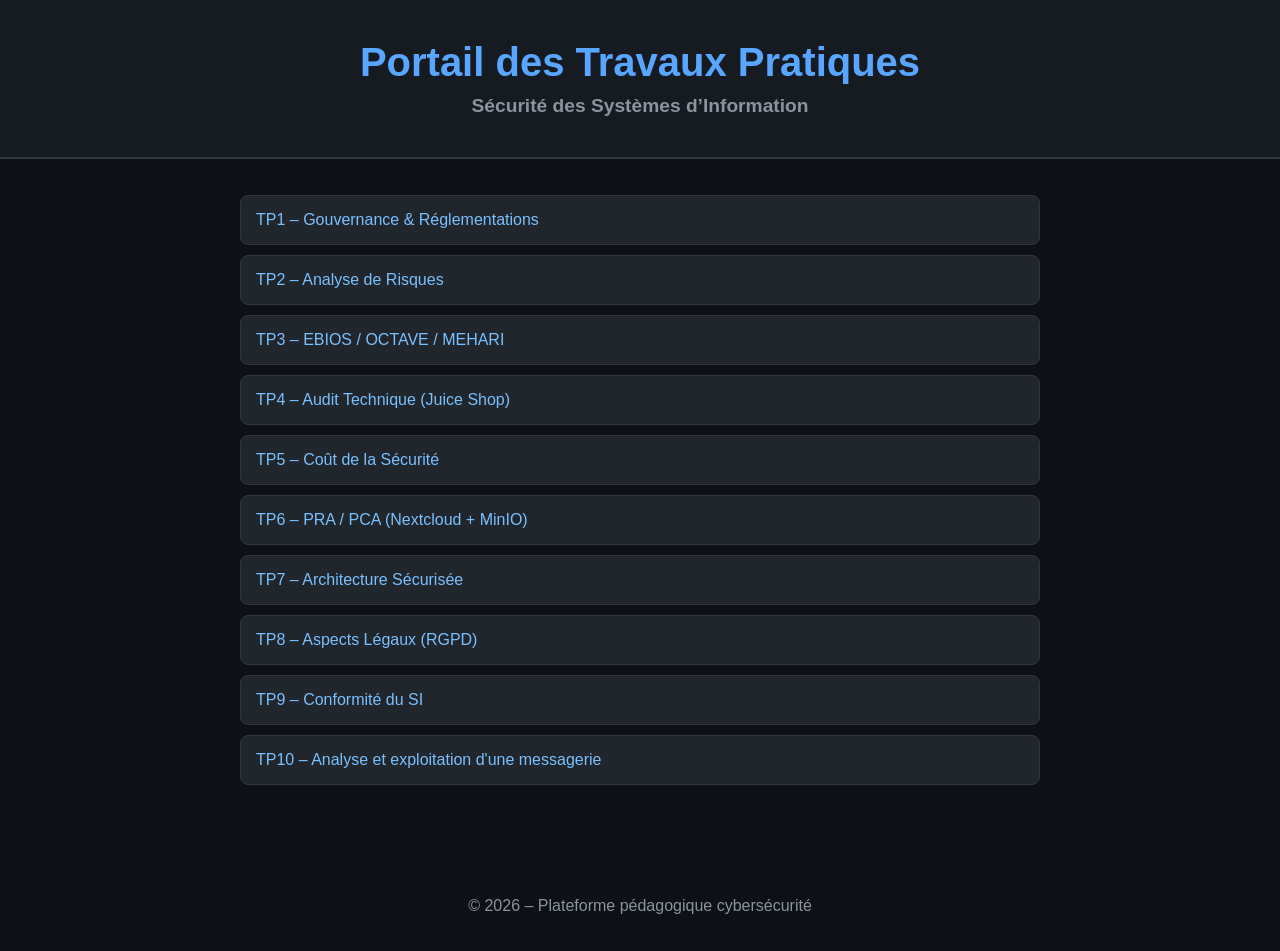
<file: dashboard/index.html>
<!DOCTYPE html>
<html lang="fr">
<head>
  <meta charset="UTF-8">
  <title>Portail des TP – Sécurité des SI</title>
  <link rel="stylesheet" href="style.css">
</head>
<body>

<header>
  <h1>Portail des Travaux Pratiques</h1>
  <h2>Sécurité des Systèmes d’Information</h2>
</header>

<nav>
  <ul>
    <li><a href="tp/tp1.html">TP1 – Gouvernance & Réglementations</a></li>
    <li><a href="tp/tp2.html">TP2 – Analyse de Risques</a></li>
    <li><a href="tp/tp3.html">TP3 – EBIOS / OCTAVE / MEHARI</a></li>
    <li><a href="tp/tp4.html">TP4 – Audit Technique (Juice Shop)</a></li>
    <li><a href="tp/tp5.html">TP5 – Coût de la Sécurité</a></li>
    <li><a href="tp/tp6.html">TP6 – PRA / PCA (Nextcloud + MinIO)</a></li>
    <li><a href="tp/tp7.html">TP7 – Architecture Sécurisée</a></li>
    <li><a href="tp/tp8.html">TP8 – Aspects Légaux (RGPD)</a></li>
    <li><a href="tp/tp9.html">TP9 – Conformité du SI</a></li>
    <li><a href="tp/tp10.html">TP10 – Analyse et exploitation d'une messagerie</a></li>

  </ul>
</nav>

<footer>
  <p>© 2026 – Plateforme pédagogique cybersécurité</p>
</footer>

</body>
</html>
</file>
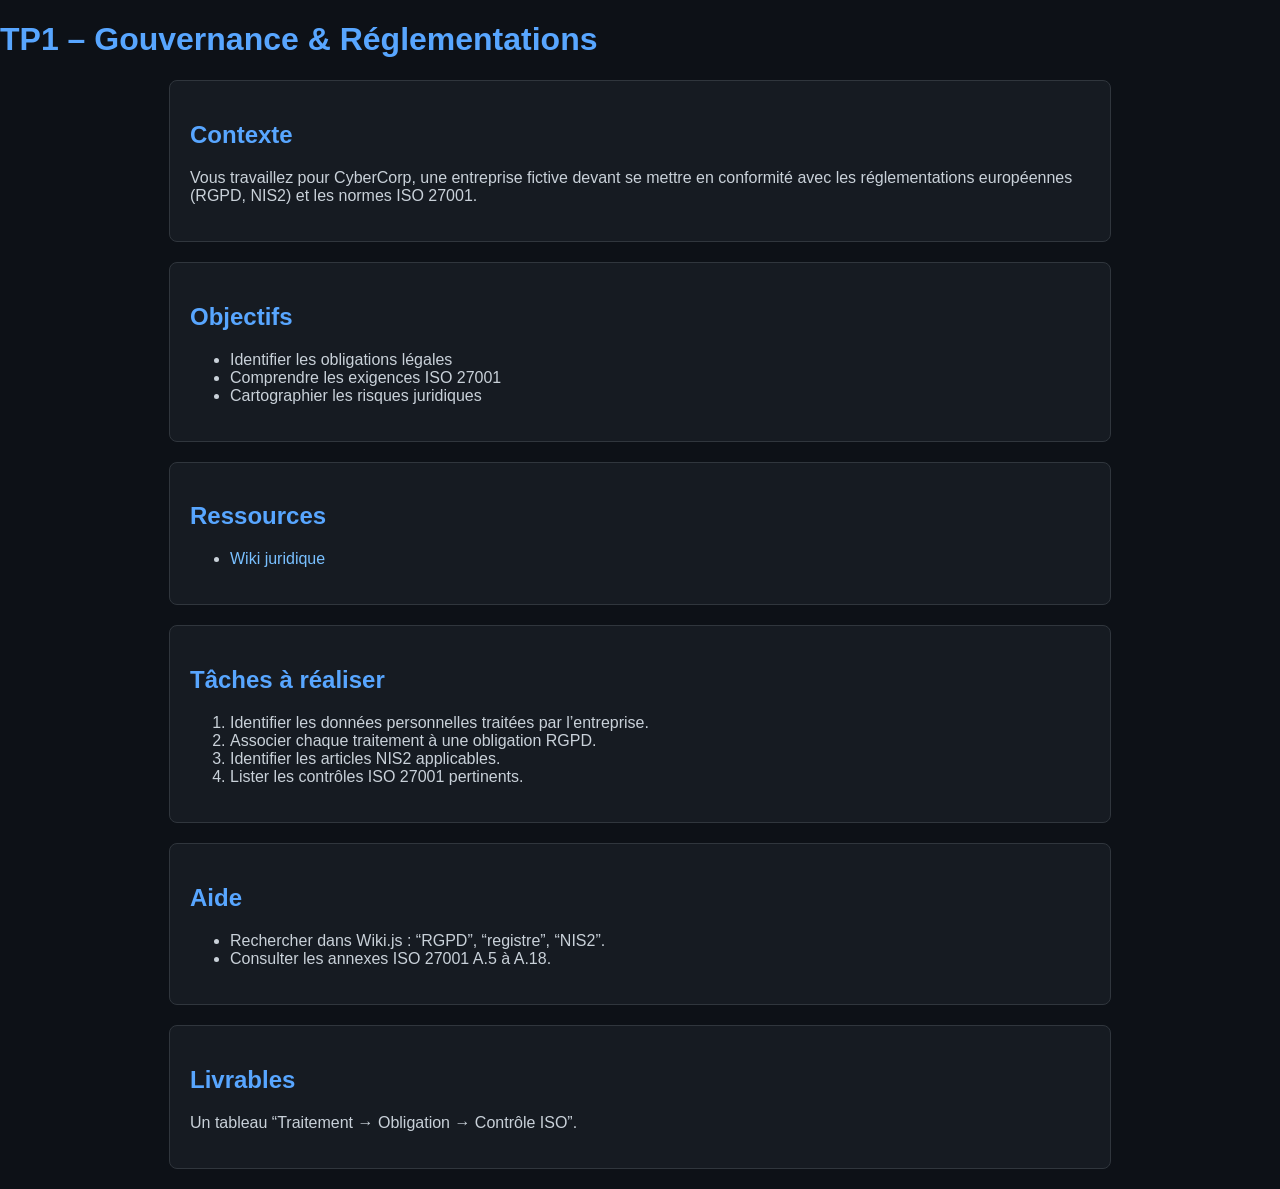
<file: dashboard/tp/tp1.html>
<!DOCTYPE html>
<html lang="fr">
<head>
  <meta charset="UTF-8">
  <title>TP1 – Gouvernance & Réglementations</title>
  <link rel="stylesheet" href="../style.css">
</head>
<body>

<h1>TP1 – Gouvernance & Réglementations</h1>

<section>
  <h2>Contexte</h2>
  <p>Vous travaillez pour CyberCorp, une entreprise fictive devant se mettre en conformité avec les réglementations européennes (RGPD, NIS2) et les normes ISO 27001.</p>
</section>

<section>
  <h2>Objectifs</h2>
  <ul>
    <li>Identifier les obligations légales</li>
    <li>Comprendre les exigences ISO 27001</li>
    <li>Cartographier les risques juridiques</li>
  </ul>
</section>

<section>
  <h2>Ressources</h2>
  <ul>
    <li><a href="http://IP_VM:8083">Wiki juridique</a></li>
  </ul>
</section>

<section>
  <h2>Tâches à réaliser</h2>
  <ol>
    <li>Identifier les données personnelles traitées par l’entreprise.</li>
    <li>Associer chaque traitement à une obligation RGPD.</li>
    <li>Identifier les articles NIS2 applicables.</li>
    <li>Lister les contrôles ISO 27001 pertinents.</li>
  </ol>
</section>

<section>
  <h2>Aide</h2>
  <ul>
    <li>Rechercher dans Wiki.js : “RGPD”, “registre”, “NIS2”.</li>
    <li>Consulter les annexes ISO 27001 A.5 à A.18.</li>
  </ul>
</section>

<section>
  <h2>Livrables</h2>
  <p>Un tableau “Traitement → Obligation → Contrôle ISO”.</p>
</section>

</body>
</html>
</file>
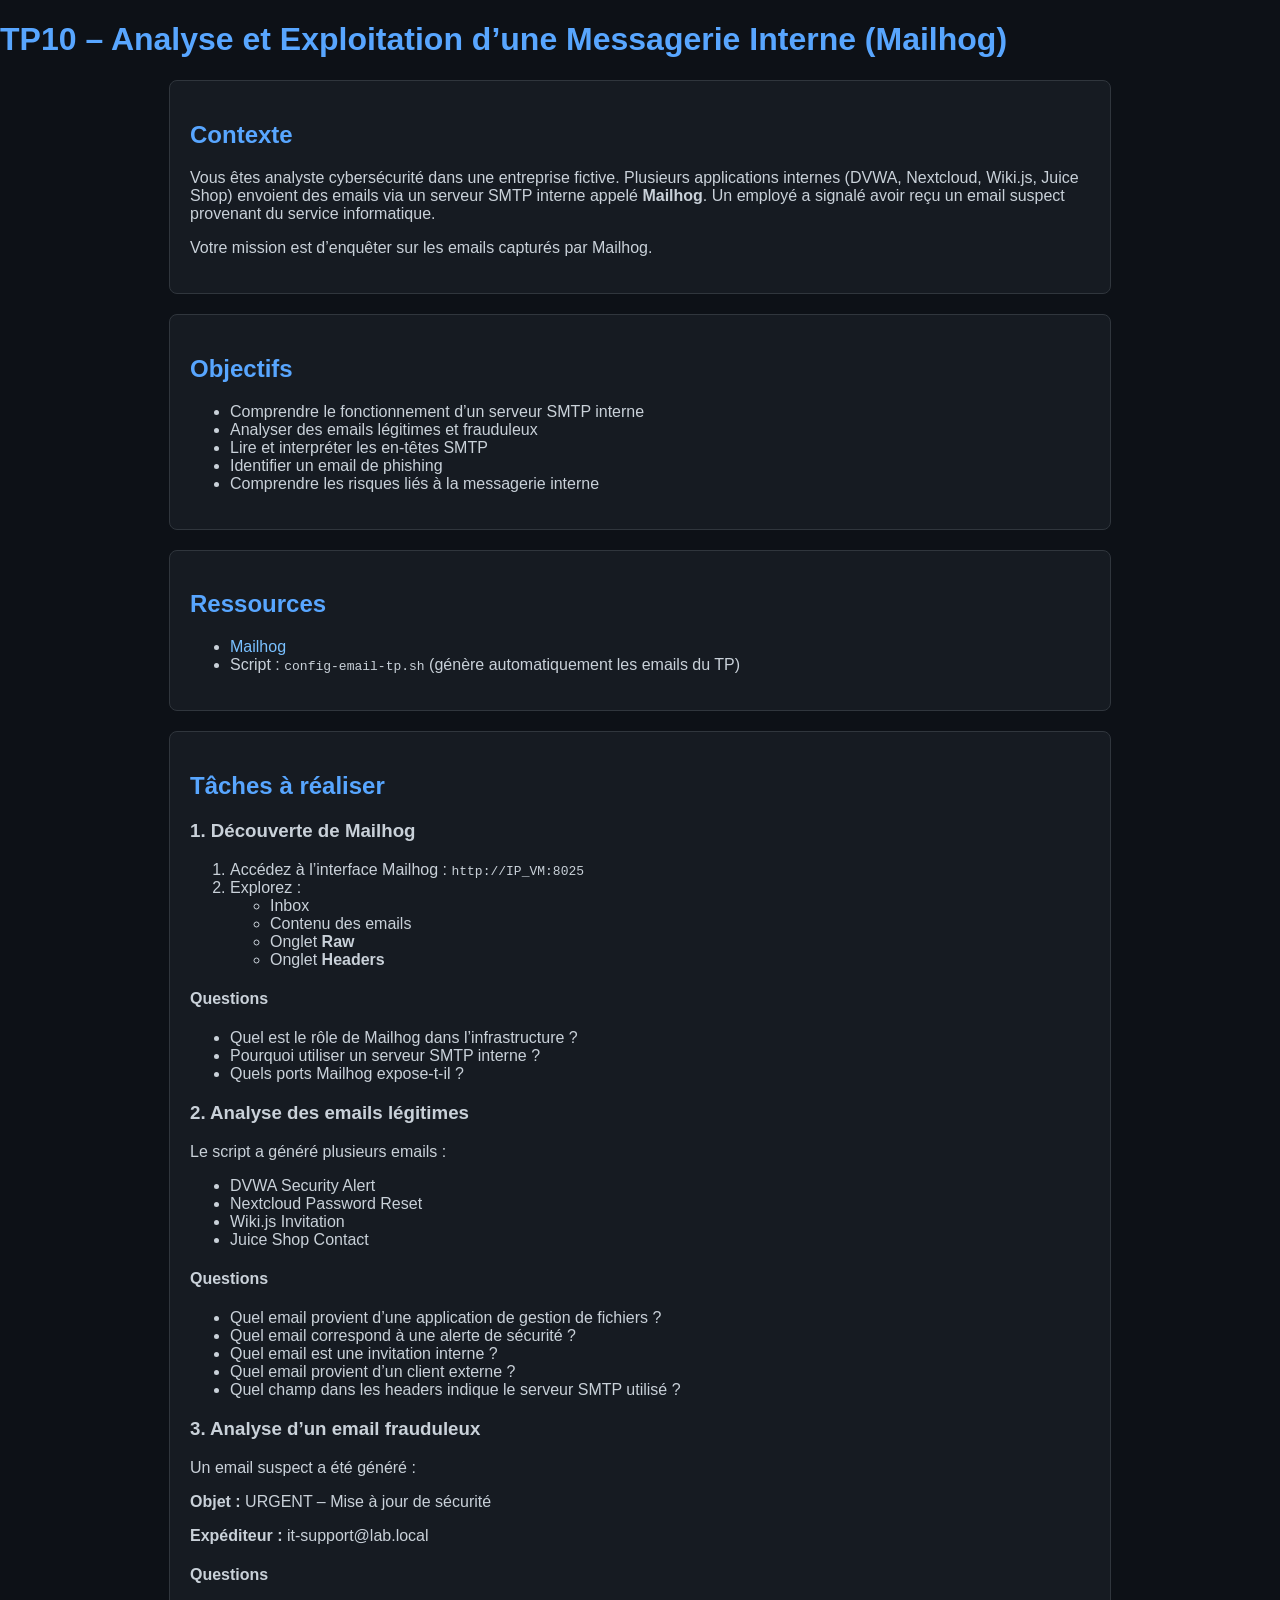
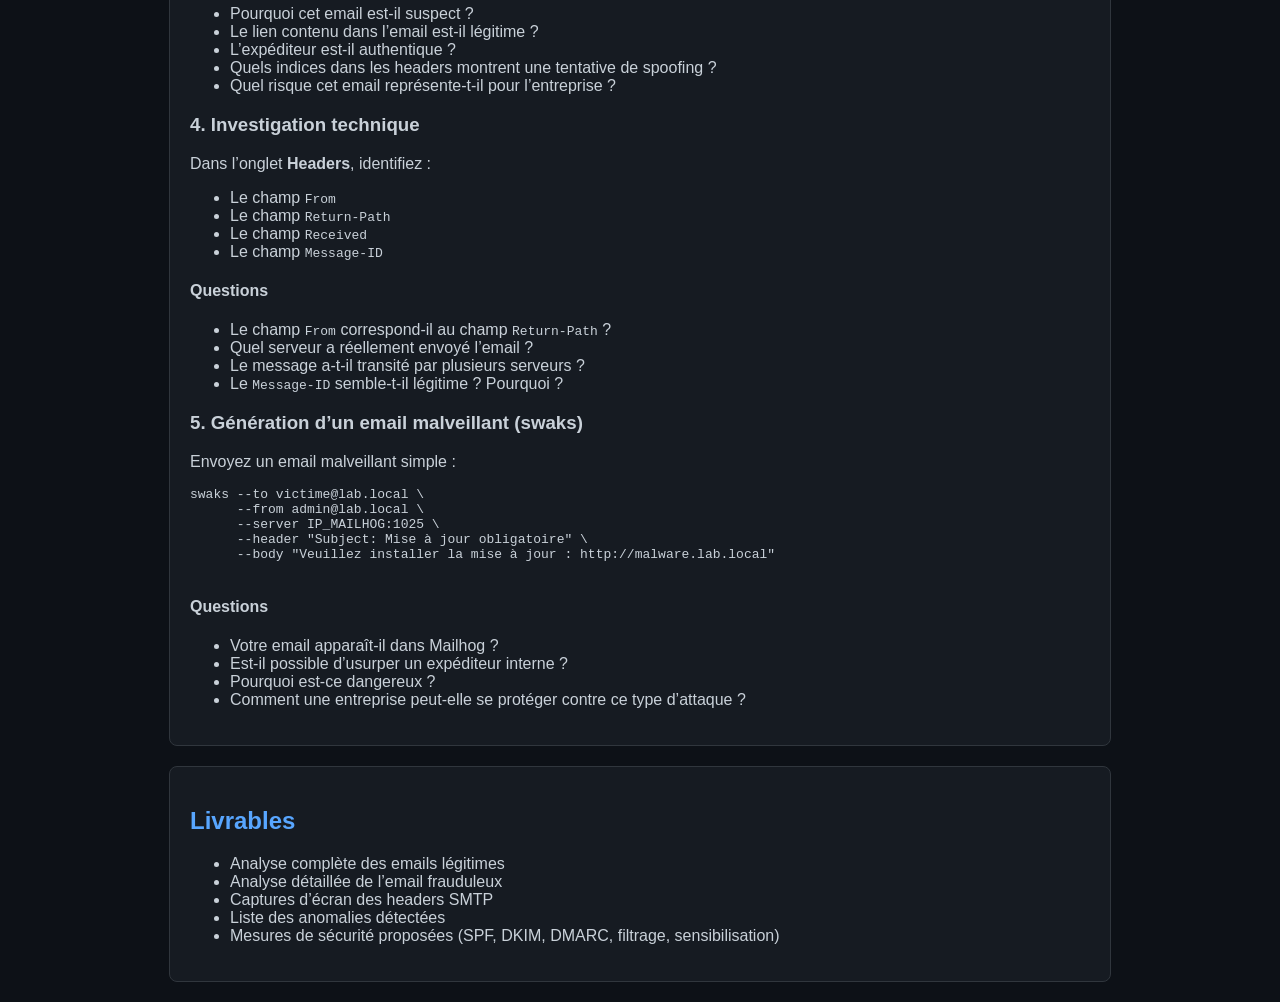
<file: dashboard/tp/tp10.html>
<!DOCTYPE html>
<html lang="fr">
<head>
  <meta charset="UTF-8">
  <title>TP10 – Analyse d’emails avec Mailhog</title>
  <link rel="stylesheet" href="../style.css">
</head>
<body>

<h1>TP10 – Analyse et Exploitation d’une Messagerie Interne (Mailhog)</h1>

<section>
  <h2>Contexte</h2>
  <p>
    Vous êtes analyste cybersécurité dans une entreprise fictive. Plusieurs applications internes 
    (DVWA, Nextcloud, Wiki.js, Juice Shop) envoient des emails via un serveur SMTP interne appelé 
    <strong>Mailhog</strong>. Un employé a signalé avoir reçu un email suspect provenant du service informatique.
  </p>
  <p>Votre mission est d’enquêter sur les emails capturés par Mailhog.</p>
</section>

<section>
  <h2>Objectifs</h2>
  <ul>
    <li>Comprendre le fonctionnement d’un serveur SMTP interne</li>
    <li>Analyser des emails légitimes et frauduleux</li>
    <li>Lire et interpréter les en‑têtes SMTP</li>
    <li>Identifier un email de phishing</li>
    <li>Comprendre les risques liés à la messagerie interne</li>
  </ul>
</section>

<section>
  <h2>Ressources</h2>
  <ul>
    <li><a href="http://IP_VM:8025">Mailhog</a></li>
    <li>Script : <code>config-email-tp.sh</code> (génère automatiquement les emails du TP)</li>
  </ul>
</section>

<section>
  <h2>Tâches à réaliser</h2>

  <h3>1. Découverte de Mailhog</h3>
  <ol>
    <li>Accédez à l’interface Mailhog : <code>http://IP_VM:8025</code></li>
    <li>Explorez :
      <ul>
        <li>Inbox</li>
        <li>Contenu des emails</li>
        <li>Onglet <strong>Raw</strong></li>
        <li>Onglet <strong>Headers</strong></li>
      </ul>
    </li>
  </ol>

  <h4>Questions</h4>
  <ul>
    <li>Quel est le rôle de Mailhog dans l’infrastructure ?</li>
    <li>Pourquoi utiliser un serveur SMTP interne ?</li>
    <li>Quels ports Mailhog expose‑t‑il ?</li>
  </ul>

  <h3>2. Analyse des emails légitimes</h3>
  <p>Le script a généré plusieurs emails :</p>
  <ul>
    <li>DVWA Security Alert</li>
    <li>Nextcloud Password Reset</li>
    <li>Wiki.js Invitation</li>
    <li>Juice Shop Contact</li>
  </ul>

  <h4>Questions</h4>
  <ul>
    <li>Quel email provient d’une application de gestion de fichiers ?</li>
    <li>Quel email correspond à une alerte de sécurité ?</li>
    <li>Quel email est une invitation interne ?</li>
    <li>Quel email provient d’un client externe ?</li>
    <li>Quel champ dans les headers indique le serveur SMTP utilisé ?</li>
  </ul>

  <h3>3. Analyse d’un email frauduleux</h3>
  <p>Un email suspect a été généré :</p>
  <p><strong>Objet :</strong> URGENT – Mise à jour de sécurité</p>
  <p><strong>Expéditeur :</strong> it-support@lab.local</p>

  <h4>Questions</h4>
  <ul>
    <li>Pourquoi cet email est‑il suspect ?</li>
    <li>Le lien contenu dans l’email est‑il légitime ?</li>
    <li>L’expéditeur est‑il authentique ?</li>
    <li>Quels indices dans les headers montrent une tentative de spoofing ?</li>
    <li>Quel risque cet email représente‑t‑il pour l’entreprise ?</li>
  </ul>

  <h3>4. Investigation technique</h3>
  <p>Dans l’onglet <strong>Headers</strong>, identifiez :</p>
  <ul>
    <li>Le champ <code>From</code></li>
    <li>Le champ <code>Return‑Path</code></li>
    <li>Le champ <code>Received</code></li>
    <li>Le champ <code>Message‑ID</code></li>
  </ul>

  <h4>Questions</h4>
  <ul>
    <li>Le champ <code>From</code> correspond‑il au champ <code>Return‑Path</code> ?</li>
    <li>Quel serveur a réellement envoyé l’email ?</li>
    <li>Le message a‑t‑il transité par plusieurs serveurs ?</li>
    <li>Le <code>Message‑ID</code> semble‑t‑il légitime ? Pourquoi ?</li>
  </ul>

  <h3>5. Génération d’un email malveillant (swaks)</h3>
  <p>Envoyez un email malveillant simple :</p>

  <pre><code>swaks --to victime@lab.local \
      --from admin@lab.local \
      --server IP_MAILHOG:1025 \
      --header "Subject: Mise à jour obligatoire" \
      --body "Veuillez installer la mise à jour : http://malware.lab.local"
  </code></pre>

  <h4>Questions</h4>
  <ul>
    <li>Votre email apparaît‑il dans Mailhog ?</li>
    <li>Est‑il possible d’usurper un expéditeur interne ?</li>
    <li>Pourquoi est‑ce dangereux ?</li>
    <li>Comment une entreprise peut‑elle se protéger contre ce type d’attaque ?</li>
  </ul>

</section>

<section>
  <h2>Livrables</h2>
  <ul>
    <li>Analyse complète des emails légitimes</li>
    <li>Analyse détaillée de l’email frauduleux</li>
    <li>Captures d’écran des headers SMTP</li>
    <li>Liste des anomalies détectées</li>
    <li>Mesures de sécurité proposées (SPF, DKIM, DMARC, filtrage, sensibilisation)</li>
  </ul>
</section>

</body>
</html>
</file>
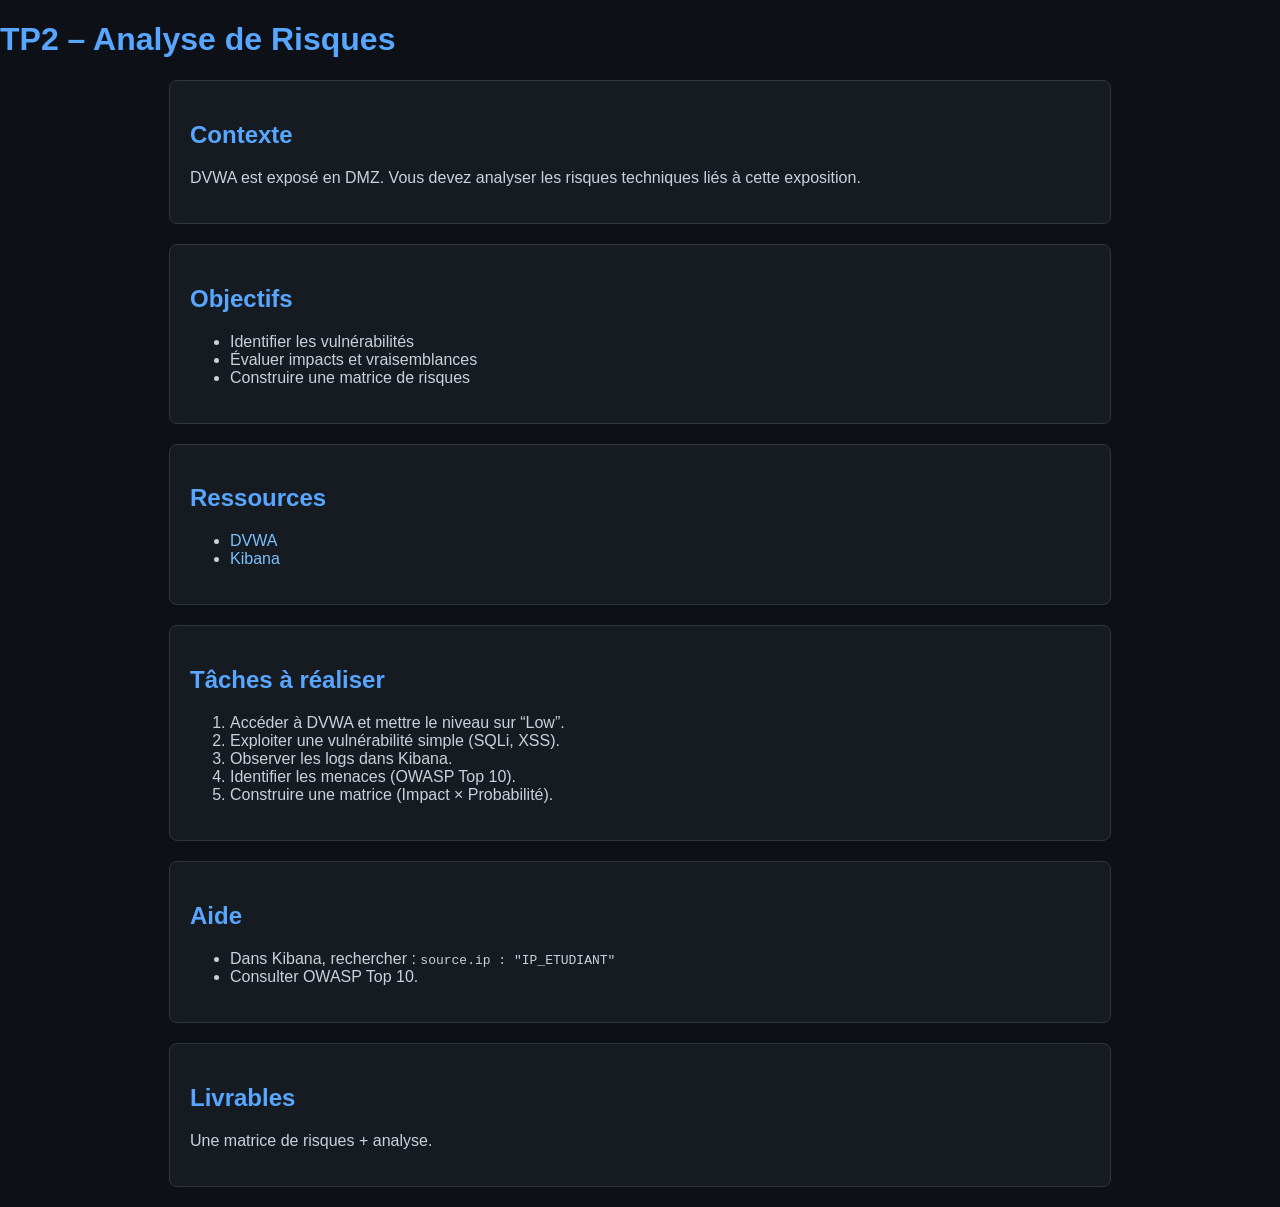
<file: dashboard/tp/tp2.html>
<!DOCTYPE html>
<html lang="fr">
<head>
  <meta charset="UTF-8">
  <title>TP2 – Analyse de Risques</title>
  <link rel="stylesheet" href="../style.css">
</head>
<body>

<h1>TP2 – Analyse de Risques</h1>

<section>
  <h2>Contexte</h2>
  <p>DVWA est exposé en DMZ. Vous devez analyser les risques techniques liés à cette exposition.</p>
</section>

<section>
  <h2>Objectifs</h2>
  <ul>
    <li>Identifier les vulnérabilités</li>
    <li>Évaluer impacts et vraisemblances</li>
    <li>Construire une matrice de risques</li>
  </ul>
</section>

<section>
  <h2>Ressources</h2>
  <ul>
    <li><a href="http://IP_VM:8081">DVWA</a></li>
    <li><a href="http://IP_VM:5601">Kibana</a></li>
  </ul>
</section>

<section>
  <h2>Tâches à réaliser</h2>
  <ol>
    <li>Accéder à DVWA et mettre le niveau sur “Low”.</li>
    <li>Exploiter une vulnérabilité simple (SQLi, XSS).</li>
    <li>Observer les logs dans Kibana.</li>
    <li>Identifier les menaces (OWASP Top 10).</li>
    <li>Construire une matrice (Impact × Probabilité).</li>
  </ol>
</section>

<section>
  <h2>Aide</h2>
  <ul>
    <li>Dans Kibana, rechercher : <code>source.ip : "IP_ETUDIANT"</code></li>
    <li>Consulter OWASP Top 10.</li>
  </ul>
</section>

<section>
  <h2>Livrables</h2>
  <p>Une matrice de risques + analyse.</p>
</section>

</body>
</html>
</file>
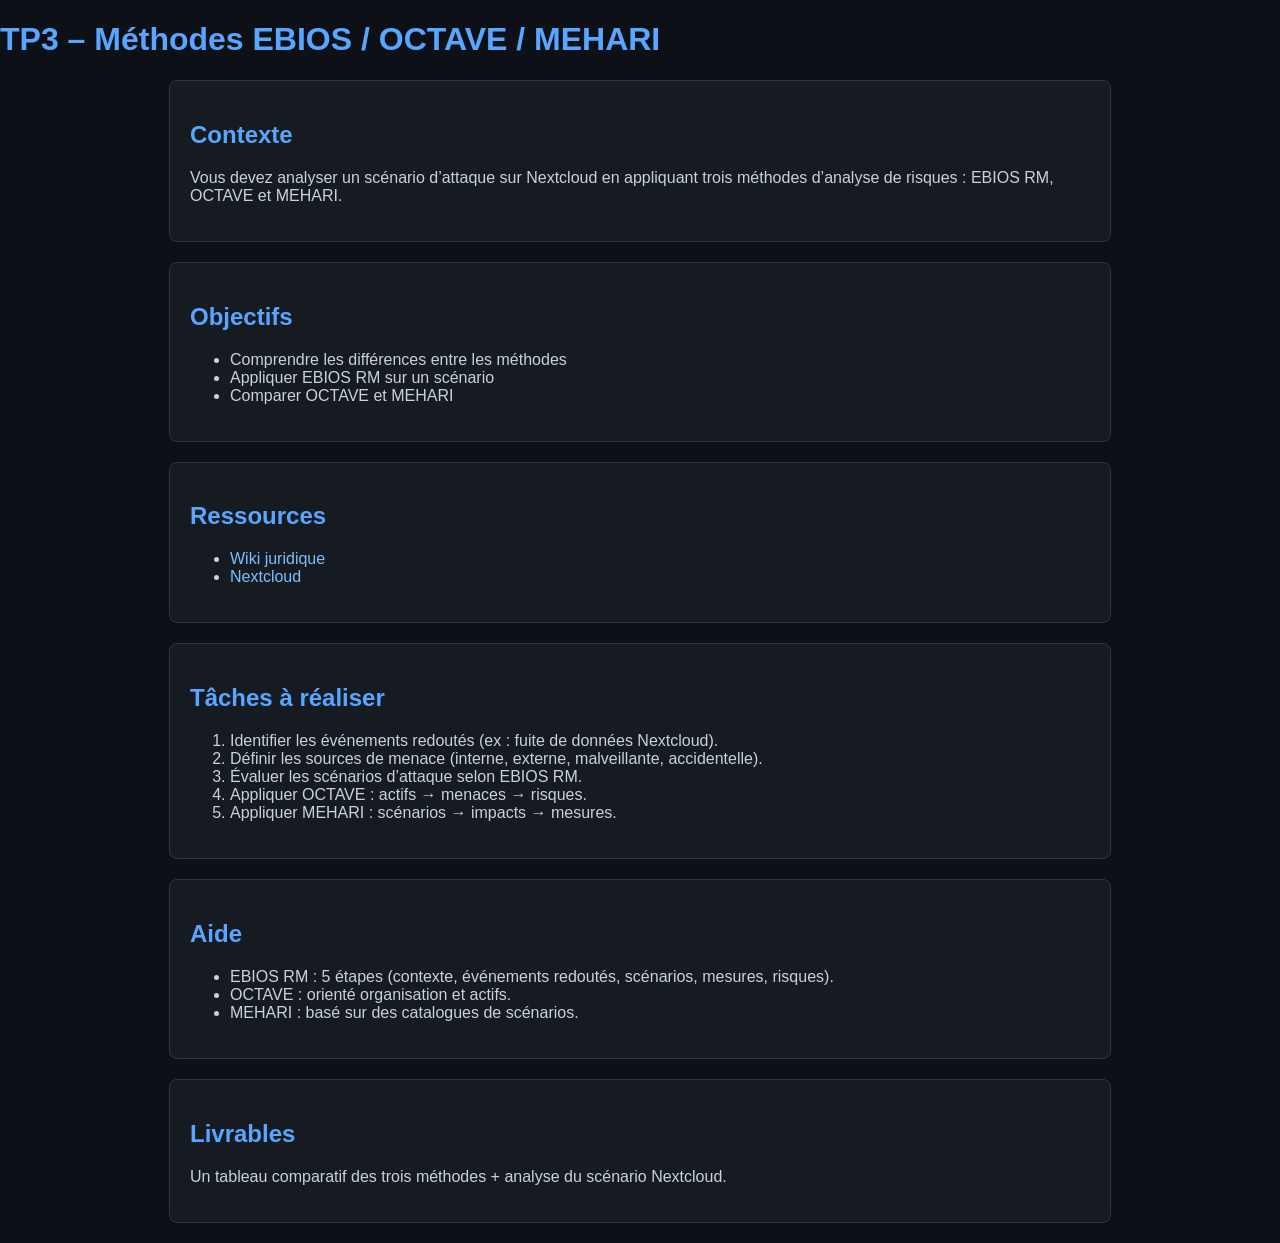
<file: dashboard/tp/tp3.html>
<!DOCTYPE html>
<html lang="fr">
<head>
  <meta charset="UTF-8">
  <title>TP3 – EBIOS / OCTAVE / MEHARI</title>
  <link rel="stylesheet" href="../style.css">
</head>
<body>

<h1>TP3 – Méthodes EBIOS / OCTAVE / MEHARI</h1>

<section>
  <h2>Contexte</h2>
  <p>Vous devez analyser un scénario d’attaque sur Nextcloud en appliquant trois méthodes d’analyse de risques : EBIOS RM, OCTAVE et MEHARI.</p>
</section>

<section>
  <h2>Objectifs</h2>
  <ul>
    <li>Comprendre les différences entre les méthodes</li>
    <li>Appliquer EBIOS RM sur un scénario</li>
    <li>Comparer OCTAVE et MEHARI</li>
  </ul>
</section>

<section>
  <h2>Ressources</h2>
  <ul>
    <li><a href="http://IP_VM:8083">Wiki juridique</a></li>
    <li><a href="http://IP_VM:8082">Nextcloud</a></li>
  </ul>
</section>

<section>
  <h2>Tâches à réaliser</h2>
  <ol>
    <li>Identifier les événements redoutés (ex : fuite de données Nextcloud).</li>
    <li>Définir les sources de menace (interne, externe, malveillante, accidentelle).</li>
    <li>Évaluer les scénarios d’attaque selon EBIOS RM.</li>
    <li>Appliquer OCTAVE : actifs → menaces → risques.</li>
    <li>Appliquer MEHARI : scénarios → impacts → mesures.</li>
  </ol>
</section>

<section>
  <h2>Aide</h2>
  <ul>
    <li>EBIOS RM : 5 étapes (contexte, événements redoutés, scénarios, mesures, risques).</li>
    <li>OCTAVE : orienté organisation et actifs.</li>
    <li>MEHARI : basé sur des catalogues de scénarios.</li>
  </ul>
</section>

<section>
  <h2>Livrables</h2>
  <p>Un tableau comparatif des trois méthodes + analyse du scénario Nextcloud.</p>
</section>

</body>
</html>
</file>
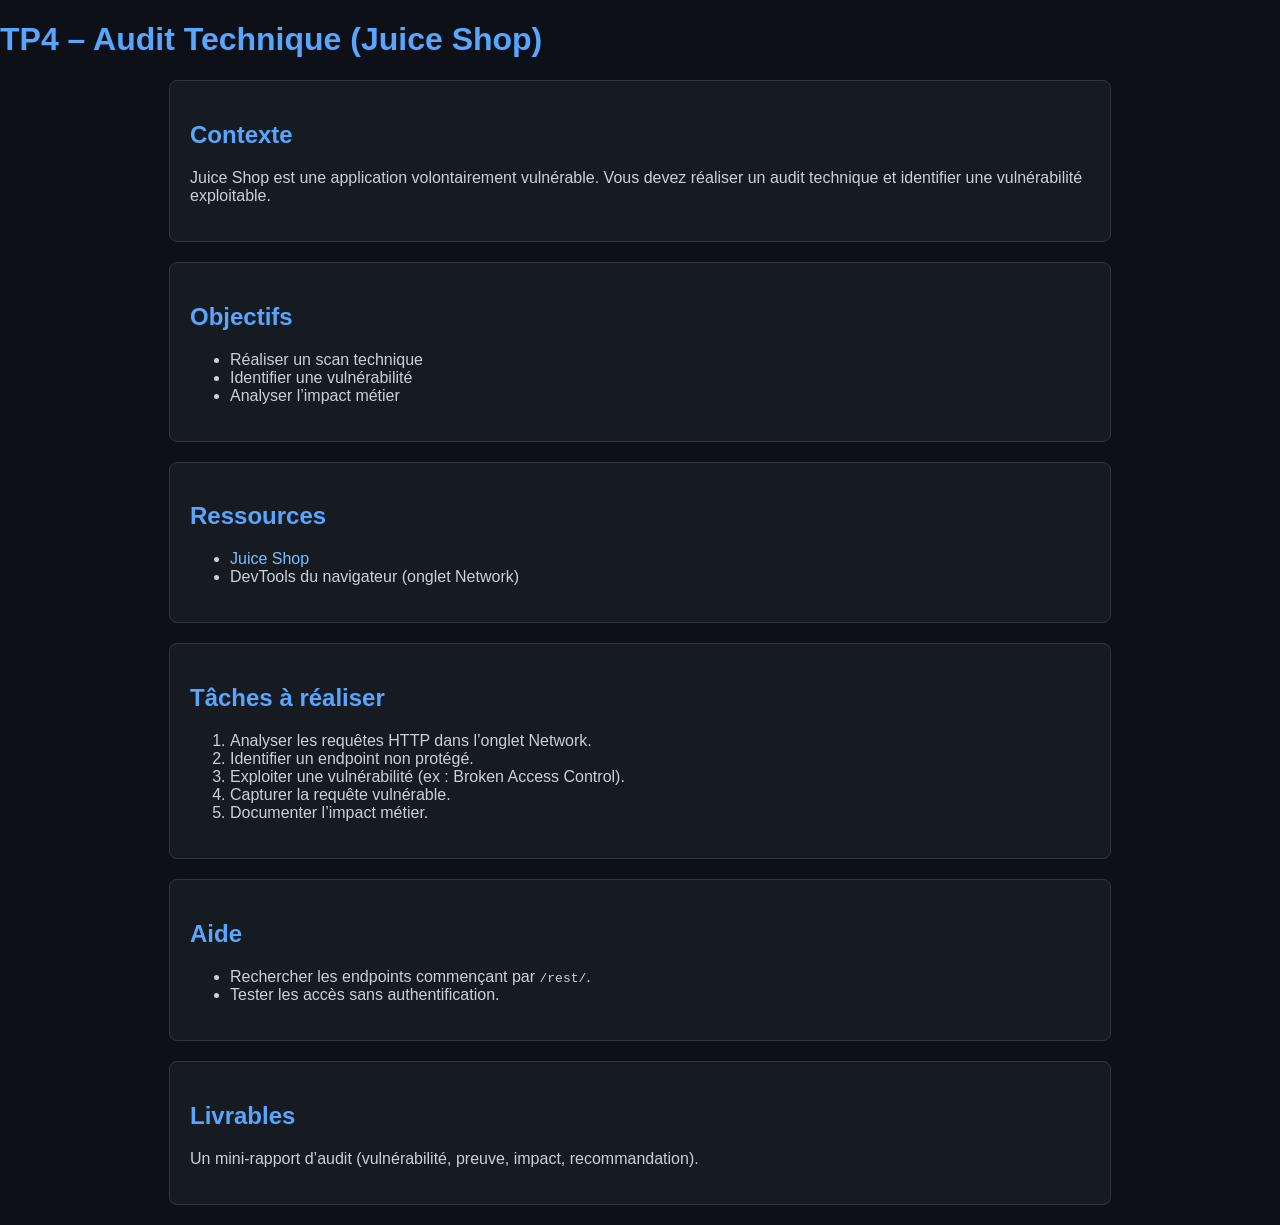
<file: dashboard/tp/tp4.html>
<!DOCTYPE html>
<html lang="fr">
<head>
  <meta charset="UTF-8">
  <title>TP4 – Audit Technique</title>
  <link rel="stylesheet" href="../style.css">
</head>
<body>

<h1>TP4 – Audit Technique (Juice Shop)</h1>

<section>
  <h2>Contexte</h2>
  <p>Juice Shop est une application volontairement vulnérable. Vous devez réaliser un audit technique et identifier une vulnérabilité exploitable.</p>
</section>

<section>
  <h2>Objectifs</h2>
  <ul>
    <li>Réaliser un scan technique</li>
    <li>Identifier une vulnérabilité</li>
    <li>Analyser l’impact métier</li>
  </ul>
</section>

<section>
  <h2>Ressources</h2>
  <ul>
    <li><a href="http://IP_VM:3005">Juice Shop</a></li>
    <li>DevTools du navigateur (onglet Network)</li>
  </ul>
</section>

<section>
  <h2>Tâches à réaliser</h2>
  <ol>
    <li>Analyser les requêtes HTTP dans l’onglet Network.</li>
    <li>Identifier un endpoint non protégé.</li>
    <li>Exploiter une vulnérabilité (ex : Broken Access Control).</li>
    <li>Capturer la requête vulnérable.</li>
    <li>Documenter l’impact métier.</li>
  </ol>
</section>

<section>
  <h2>Aide</h2>
  <ul>
    <li>Rechercher les endpoints commençant par <code>/rest/</code>.</li>
    <li>Tester les accès sans authentification.</li>
  </ul>
</section>

<section>
  <h2>Livrables</h2>
  <p>Un mini-rapport d’audit (vulnérabilité, preuve, impact, recommandation).</p>
</section>

</body>
</html>
</file>
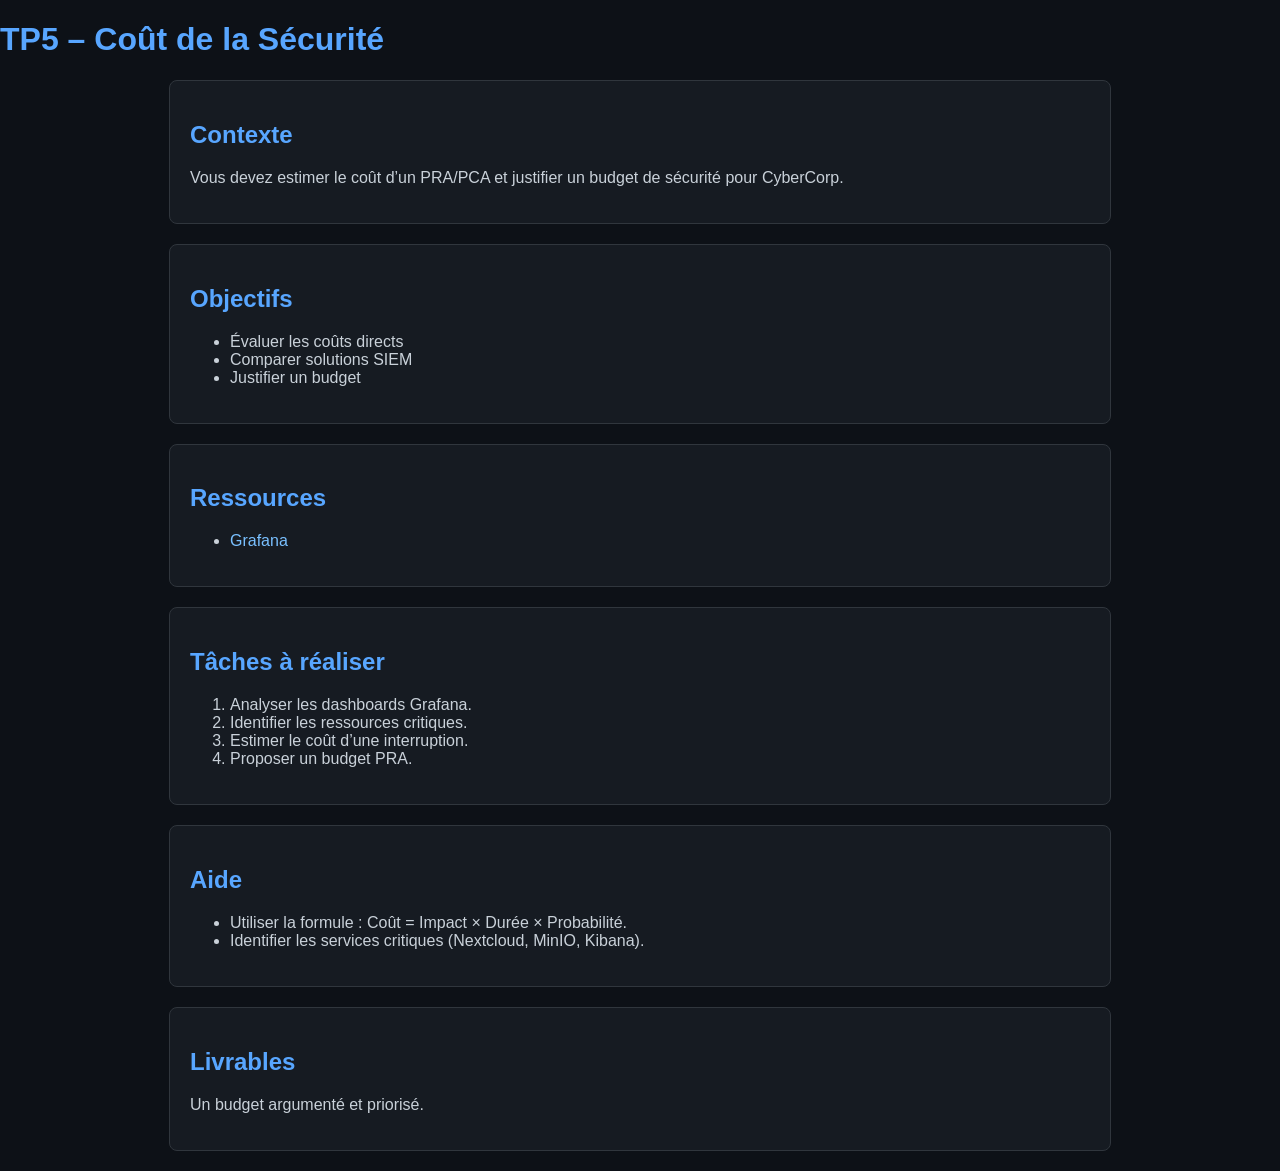
<file: dashboard/tp/tp5.html>
<!DOCTYPE html>
<html lang="fr">
<head>
  <meta charset="UTF-8">
  <title>TP5 – Coût de la Sécurité</title>
  <link rel="stylesheet" href="../style.css">
</head>
<body>

<h1>TP5 – Coût de la Sécurité</h1>

<section>
  <h2>Contexte</h2>
  <p>Vous devez estimer le coût d’un PRA/PCA et justifier un budget de sécurité pour CyberCorp.</p>
</section>

<section>
  <h2>Objectifs</h2>
  <ul>
    <li>Évaluer les coûts directs</li>
    <li>Comparer solutions SIEM</li>
    <li>Justifier un budget</li>
  </ul>
</section>

<section>
  <h2>Ressources</h2>
  <ul>
    <li><a href="http://IP_VM:3001">Grafana</a></li>
  </ul>
</section>

<section>
  <h2>Tâches à réaliser</h2>
  <ol>
    <li>Analyser les dashboards Grafana.</li>
    <li>Identifier les ressources critiques.</li>
    <li>Estimer le coût d’une interruption.</li>
    <li>Proposer un budget PRA.</li>
  </ol>
</section>

<section>
  <h2>Aide</h2>
  <ul>
    <li>Utiliser la formule : Coût = Impact × Durée × Probabilité.</li>
    <li>Identifier les services critiques (Nextcloud, MinIO, Kibana).</li>
  </ul>
</section>

<section>
  <h2>Livrables</h2>
  <p>Un budget argumenté et priorisé.</p>
</section>

</body>
</html>
</file>
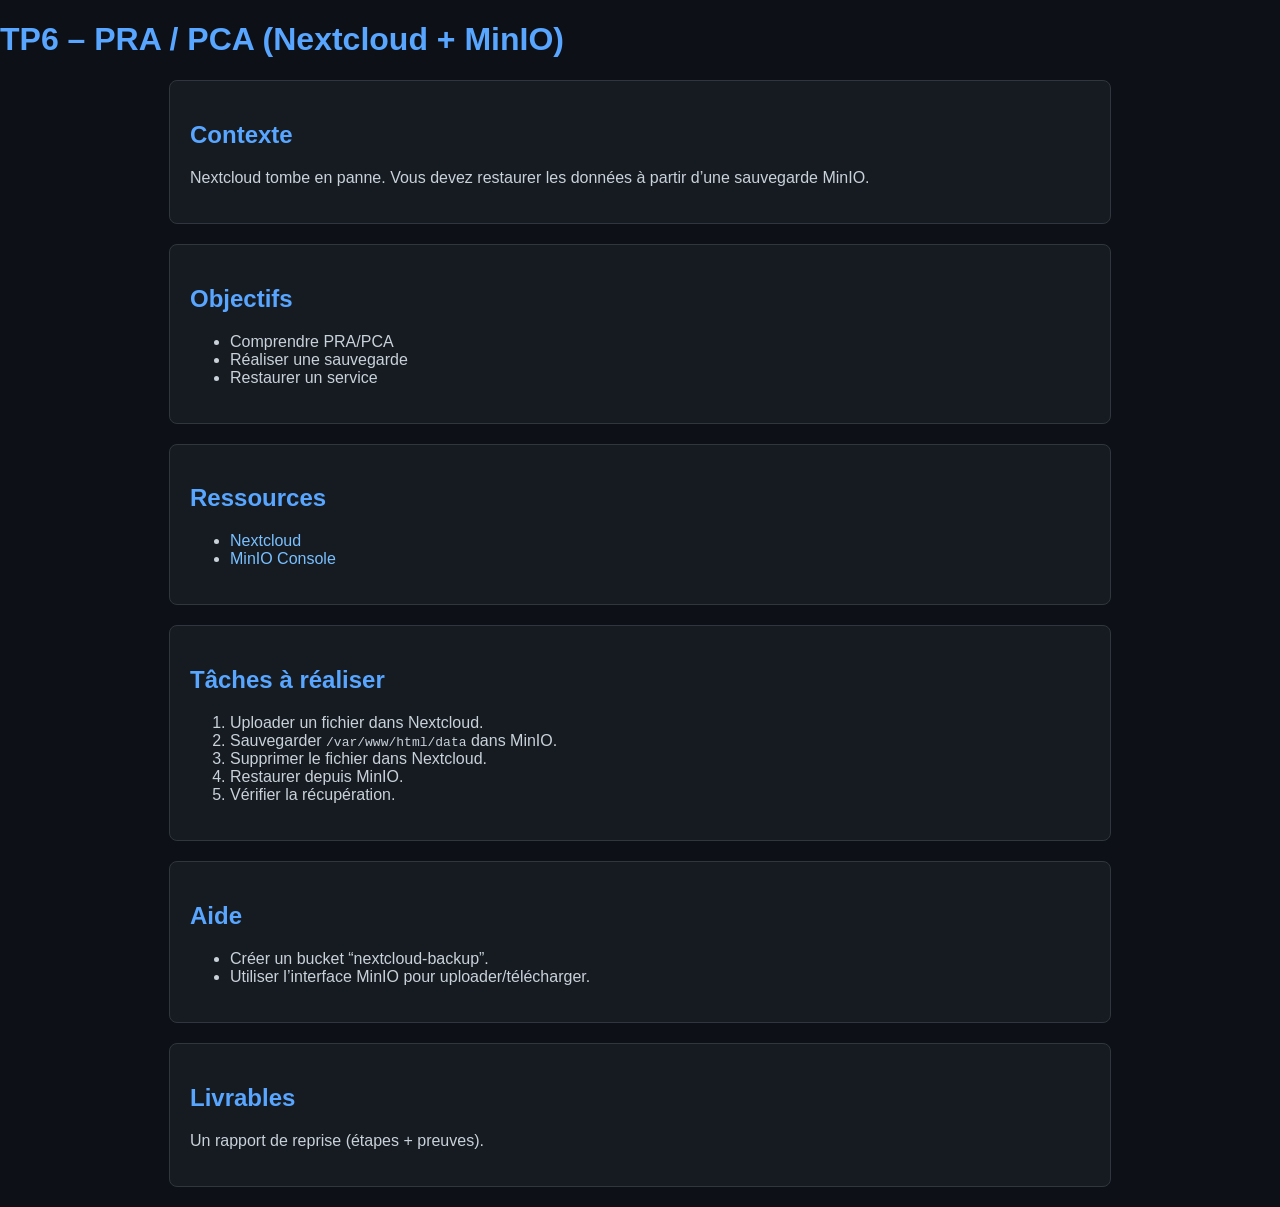
<file: dashboard/tp/tp6.html>
<!DOCTYPE html>
<html lang="fr">
<head>
  <meta charset="UTF-8">
  <title>TP6 – PRA / PCA</title>
  <link rel="stylesheet" href="../style.css">
</head>
<body>

<h1>TP6 – PRA / PCA (Nextcloud + MinIO)</h1>

<section>
  <h2>Contexte</h2>
  <p>Nextcloud tombe en panne. Vous devez restaurer les données à partir d’une sauvegarde MinIO.</p>
</section>

<section>
  <h2>Objectifs</h2>
  <ul>
    <li>Comprendre PRA/PCA</li>
    <li>Réaliser une sauvegarde</li>
    <li>Restaurer un service</li>
  </ul>
</section>

<section>
  <h2>Ressources</h2>
  <ul>
    <li><a href="http://IP_VM:8082">Nextcloud</a></li>
    <li><a href="http://IP_VM:9001">MinIO Console</a></li>
  </ul>
</section>

<section>
  <h2>Tâches à réaliser</h2>
  <ol>
    <li>Uploader un fichier dans Nextcloud.</li>
    <li>Sauvegarder <code>/var/www/html/data</code> dans MinIO.</li>
    <li>Supprimer le fichier dans Nextcloud.</li>
    <li>Restaurer depuis MinIO.</li>
    <li>Vérifier la récupération.</li>
  </ol>
</section>

<section>
  <h2>Aide</h2>
  <ul>
    <li>Créer un bucket “nextcloud-backup”.</li>
    <li>Utiliser l’interface MinIO pour uploader/télécharger.</li>
  </ul>
</section>

<section>
  <h2>Livrables</h2>
  <p>Un rapport de reprise (étapes + preuves).</p>
</section>

</body>
</html>
</file>
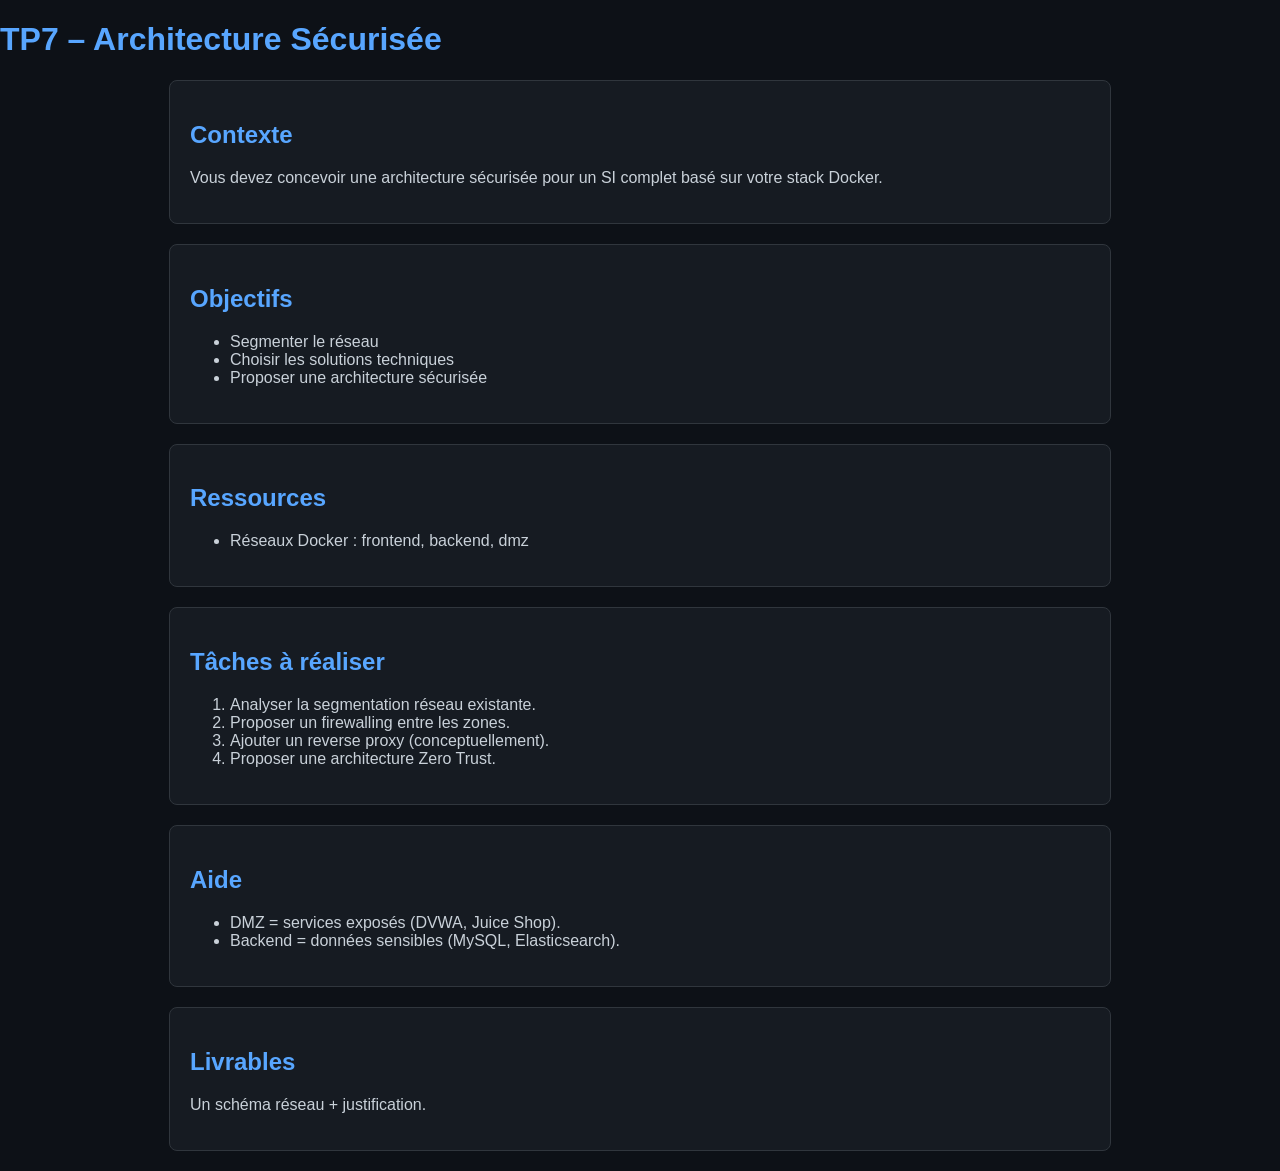
<file: dashboard/tp/tp7.html>
<!DOCTYPE html>
<html lang="fr">
<head>
  <meta charset="UTF-8">
  <title>TP7 – Architecture Sécurisée</title>
  <link rel="stylesheet" href="../style.css">
</head>
<body>

<h1>TP7 – Architecture Sécurisée</h1>

<section>
  <h2>Contexte</h2>
  <p>Vous devez concevoir une architecture sécurisée pour un SI complet basé sur votre stack Docker.</p>
</section>

<section>
  <h2>Objectifs</h2>
  <ul>
    <li>Segmenter le réseau</li>
    <li>Choisir les solutions techniques</li>
    <li>Proposer une architecture sécurisée</li>
  </ul>
</section>

<section>
  <h2>Ressources</h2>
  <ul>
    <li>Réseaux Docker : frontend, backend, dmz</li>
  </ul>
</section>

<section>
  <h2>Tâches à réaliser</h2>
  <ol>
    <li>Analyser la segmentation réseau existante.</li>
    <li>Proposer un firewalling entre les zones.</li>
    <li>Ajouter un reverse proxy (conceptuellement).</li>
    <li>Proposer une architecture Zero Trust.</li>
  </ol>
</section>

<section>
  <h2>Aide</h2>
  <ul>
    <li>DMZ = services exposés (DVWA, Juice Shop).</li>
    <li>Backend = données sensibles (MySQL, Elasticsearch).</li>
  </ul>
</section>

<section>
  <h2>Livrables</h2>
  <p>Un schéma réseau + justification.</p>
</section>

</body>
</html>
</file>
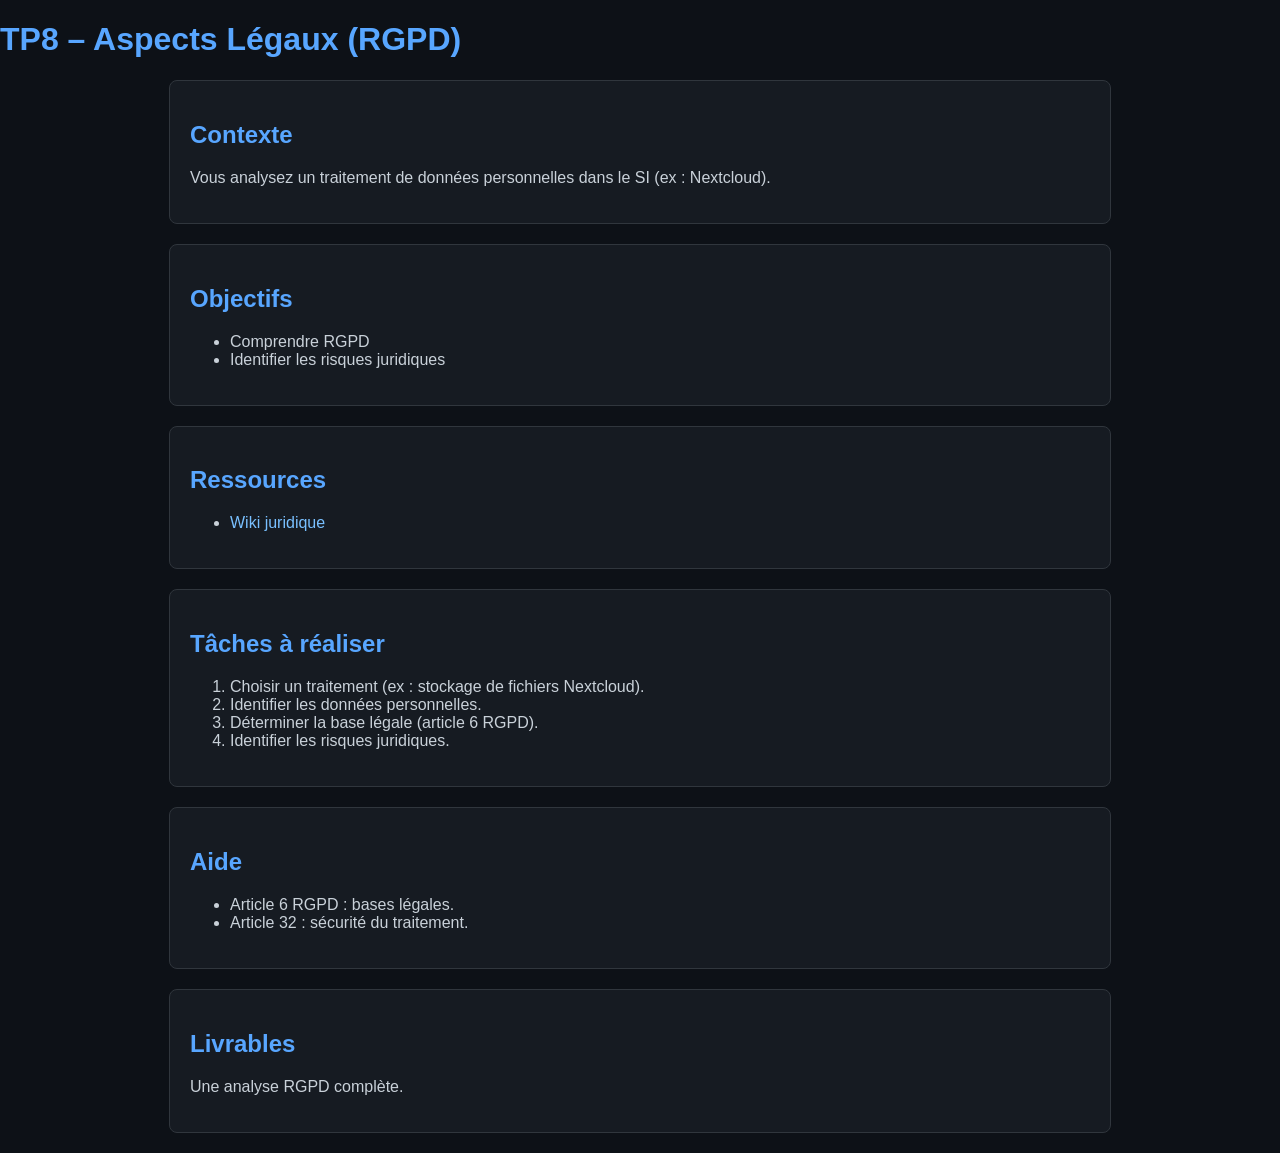
<file: dashboard/tp/tp8.html>
<!DOCTYPE html>
<html lang="fr">
<head>
  <meta charset="UTF-8">
  <title>TP8 – Aspects Légaux</title>
  <link rel="stylesheet" href="../style.css">
</head>
<body>

<h1>TP8 – Aspects Légaux (RGPD)</h1>

<section>
  <h2>Contexte</h2>
  <p>Vous analysez un traitement de données personnelles dans le SI (ex : Nextcloud).</p>
</section>

<section>
  <h2>Objectifs</h2>
  <ul>
    <li>Comprendre RGPD</li>
    <li>Identifier les risques juridiques</li>
  </ul>
</section>

<section>
  <h2>Ressources</h2>
  <ul>
    <li><a href="http://IP_VM:8083">Wiki juridique</a></li>
  </ul>
</section>

<section>
  <h2>Tâches à réaliser</h2>
  <ol>
    <li>Choisir un traitement (ex : stockage de fichiers Nextcloud).</li>
    <li>Identifier les données personnelles.</li>
    <li>Déterminer la base légale (article 6 RGPD).</li>
    <li>Identifier les risques juridiques.</li>
  </ol>
</section>

<section>
  <h2>Aide</h2>
  <ul>
    <li>Article 6 RGPD : bases légales.</li>
    <li>Article 32 : sécurité du traitement.</li>
  </ul>
</section>

<section>
  <h2>Livrables</h2>
  <p>Une analyse RGPD complète.</p>
</section>

</body>
</html>
</file>
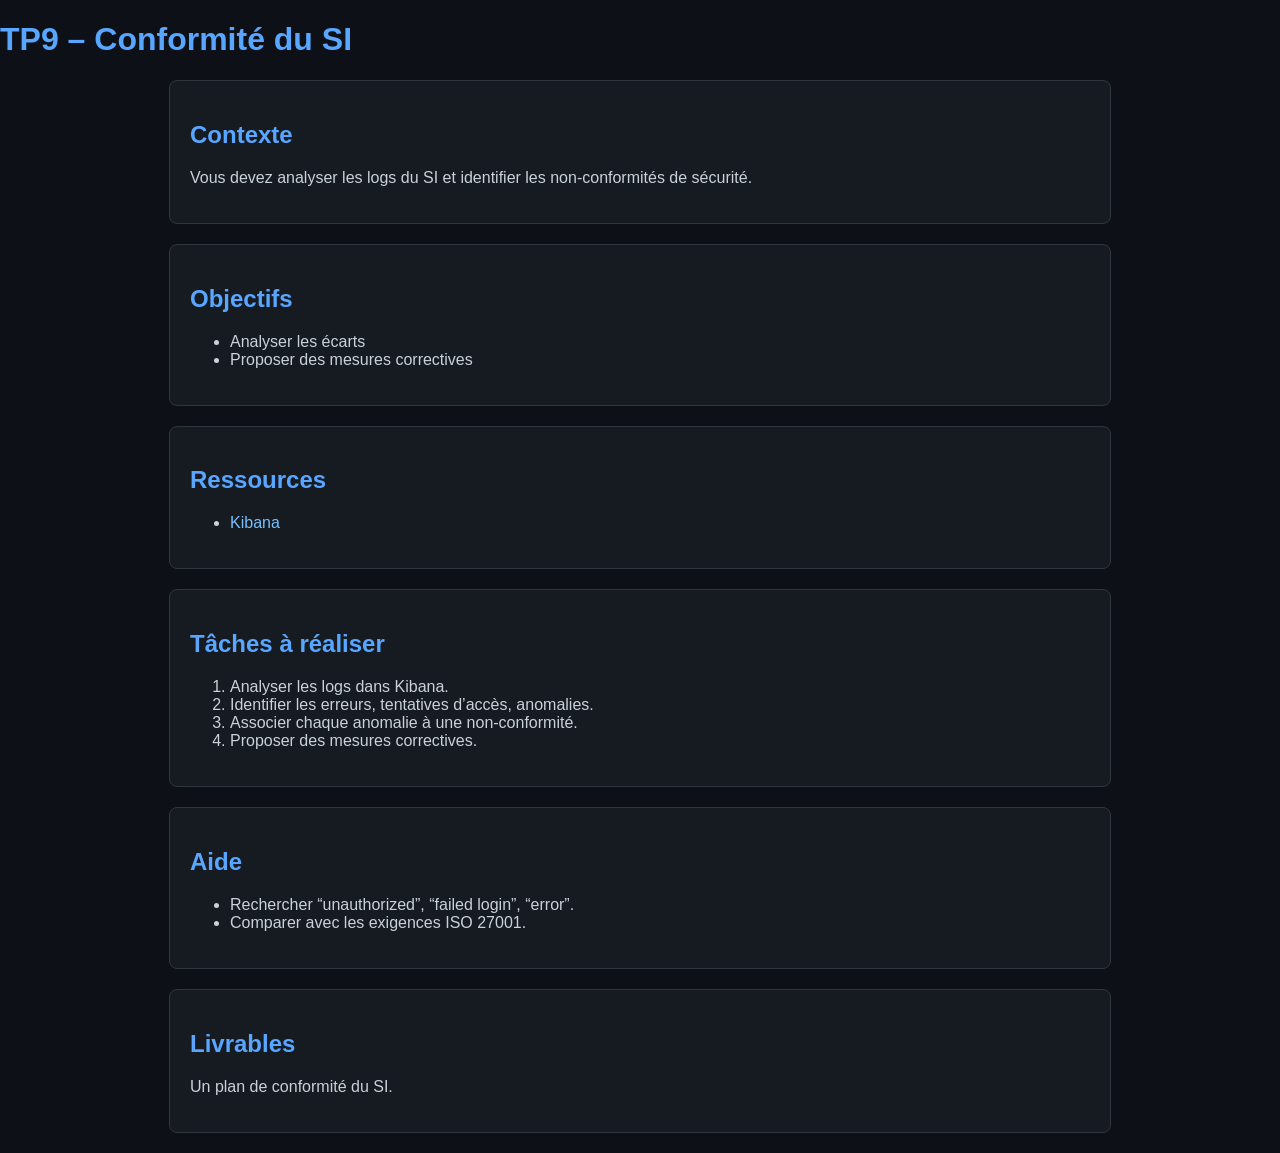
<file: dashboard/tp/tp9.html>
<!DOCTYPE html>
<html lang="fr">
<head>
  <meta charset="UTF-8">
  <title>TP9 – Conformité du SI</title>
  <link rel="stylesheet" href="../style.css">
</head>
<body>

<h1>TP9 – Conformité du SI</h1>

<section>
  <h2>Contexte</h2>
  <p>Vous devez analyser les logs du SI et identifier les non-conformités de sécurité.</p>
</section>

<section>
  <h2>Objectifs</h2>
  <ul>
    <li>Analyser les écarts</li>
    <li>Proposer des mesures correctives</li>
  </ul>
</section>

<section>
  <h2>Ressources</h2>
  <ul>
    <li><a href="http://IP_VM:5601">Kibana</a></li>
  </ul>
</section>

<section>
  <h2>Tâches à réaliser</h2>
  <ol>
    <li>Analyser les logs dans Kibana.</li>
    <li>Identifier les erreurs, tentatives d’accès, anomalies.</li>
    <li>Associer chaque anomalie à une non-conformité.</li>
    <li>Proposer des mesures correctives.</li>
  </ol>
</section>

<section>
  <h2>Aide</h2>
  <ul>
    <li>Rechercher “unauthorized”, “failed login”, “error”.</li>
    <li>Comparer avec les exigences ISO 27001.</li>
  </ul>
</section>

<section>
  <h2>Livrables</h2>
  <p>Un plan de conformité du SI.</p>
</section>

</body>
</html>
</file>
<file: dashboard/style.css>
/* ================================
   Thème global – Cyber Dark Mode
   ================================ */

body {
  margin: 0;
  font-family: Arial, sans-serif;
  background: #0d1117;        /* Fond sombre type GitHub Dark */
  color: #c9d1d9;             /* Texte gris clair */
}

/* ================================
   Header
   ================================ */

header {
  background: #161b22;        /* Bandeau sombre */
  padding: 40px;
  text-align: center;
  border-bottom: 2px solid #30363d;
}

header h1 {
  margin: 0;
  font-size: 2.5em;
  color: #58a6ff;             /* Bleu cyber */
}

header h2 {
  margin: 10px 0 0;
  font-size: 1.2em;
  color: #8b949e;             /* Gris bleuté */
}

/* ================================
   Navigation (liste des TP)
   ================================ */

nav {
  padding: 20px;
  max-width: 800px;
  margin: auto;
}

nav ul {
  list-style: none;
  padding: 0;
}

nav li {
  background: #21262d;        /* Bloc sombre */
  margin: 10px 0;
  padding: 15px;
  border-radius: 8px;
  border: 1px solid #30363d;
  transition: 0.2s;
}

nav li:hover {
  background: #30363d;        /* Survol plus clair */
}

/* ================================
   Liens (Option 1 – Bleu cyber doux)
   ================================ */

nav a, section a {
  color: #79c0ff;             /* Bleu cyber doux */
  text-decoration: none;
  transition: 0.2s;
}

nav a:hover, section a:hover {
  color: #a5d6ff;             /* Bleu clair au survol */
  text-decoration: underline;
}

/* ================================
   Sections des TP
   ================================ */

section {
  background: #161b22;
  padding: 20px;
  margin: 20px auto;
  max-width: 900px;
  border-radius: 8px;
  border: 1px solid #30363d;
}

h1, h2 {
  color: #58a6ff;             /* Titres bleu cyber */
}

/* ================================
   Footer
   ================================ */

footer {
  text-align: center;
  padding: 20px;
  margin-top: 40px;
  color: #8b949e;
}
</file>
